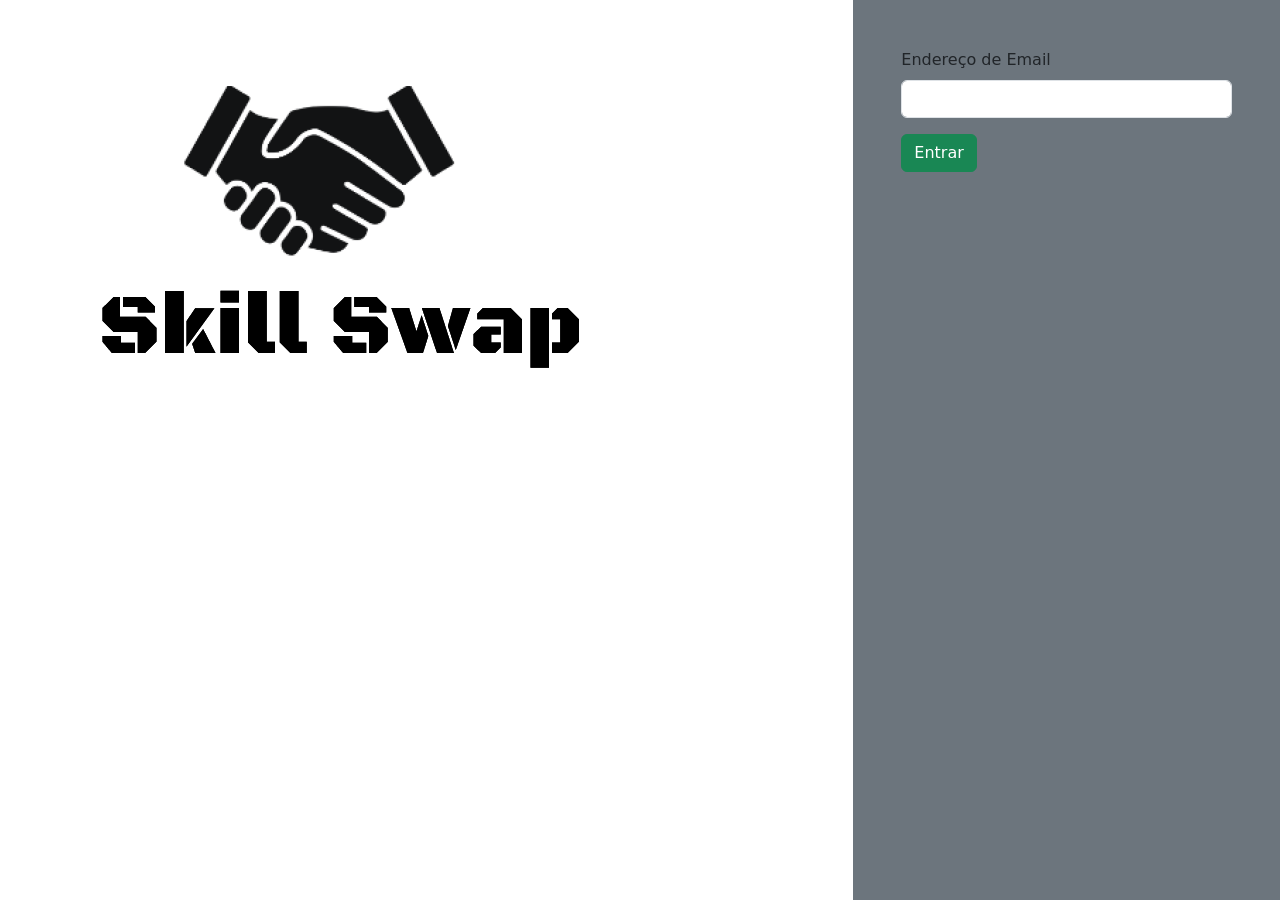
<file: esqueci-minha-senha.html>
<!doctype html>
<html lang="en">
  <head>
    <meta charset="utf-8">
    <meta name="viewport" content="width=device-width, initial-scale=1">
    <title>Bootstrap demo</title>
    <link href="https://cdn.jsdelivr.net/npm/bootstrap@5.3.3/dist/css/bootstrap.min.css" rel="stylesheet" integrity="sha384-QWTKZyjpPEjISv5WaRU9OFeRpok6YctnYmDr5pNlyT2bRjXh0JMhjY6hW+ALEwIH" crossorigin="anonymous">
    <link href="style.css" rel="stylesheet">
</head>
<body class="d-flex justify-content-center align-items-center">
    <div class="container-fluid">
      <div class="row">
        <!-- Coluna 1 ocupando 66% da tela -->
        <div class="col-8 bg-lightcoluna p-5" style="height: 100vh;">
          <!-- Conteúdo da coluna 1 -->
          <img src="logo.png" />
        </div>
        <!-- Coluna 2 ocupando 33% da tela -->
        <div class="col-4 bg-secondary coluna p-5">
          <!-- Formulário de login -->
          <form>
            <div class="mb-3">
              <label for="exampleInputEmail1" class="form-label">Endereço de Email</label>
              <input type="email" class="form-control" id="exampleInputEmail1" aria-describedby="emailHelp">
            </div>
            <button type="submit" class="btn btn-success">Entrar</button>
          </form>
        </div>
      </div>
    </div>
  

    
    <script src="https://cdn.jsdelivr.net/npm/bootstrap@5.3.3/dist/js/bootstrap.bundle.min.js" integrity="sha384-YvpcrYf0tY3lHB60NNkmXc5s9fDVZLESaAA55NDzOxhy9GkcIdslK1eN7N6jIeHz" crossorigin="anonymous"></script>
  </body>
</html>
</file>
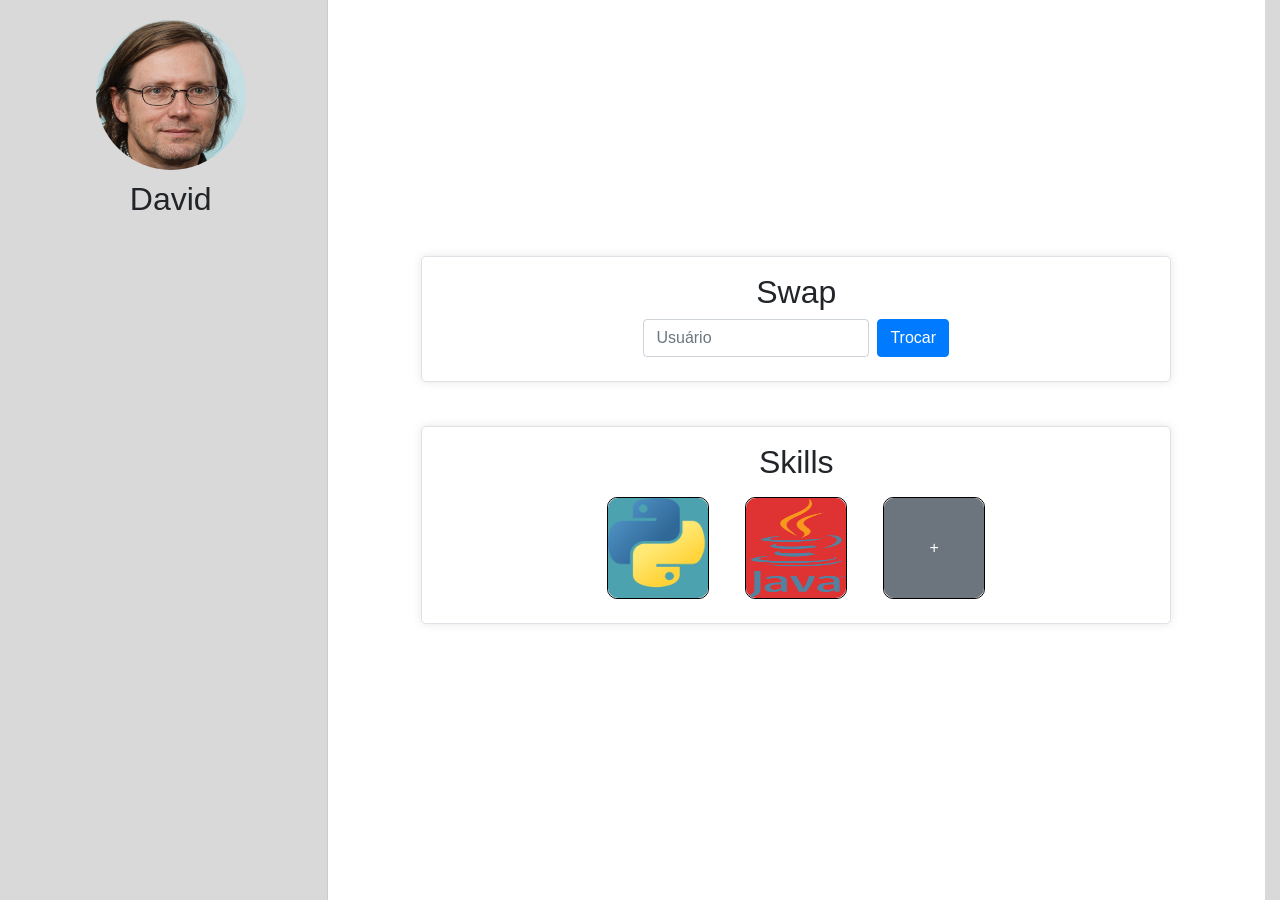
<file: menu/menu.html>
<!DOCTYPE html>
<html lang="en">
<head>
    <meta charset="UTF-8">
    <meta name="viewport" content="width=device-width, initial-scale=1.0">
    <title>Swap Skills</title>
    <link href="https://maxcdn.bootstrapcdn.com/bootstrap/4.0.0/css/bootstrap.min.css" rel="stylesheet">
    <link rel="stylesheet" href="style.css">
</head>
<body>
    <div class="container-fluid">
        <div class="row no-gutters">
            <div class="col-md-3 profile-section d-flex align-items-center flex-column">
                <div class="profile text-center">
                    <img src="david-photo.png" alt="Profile Picture" class="img-fluid rounded-circle">
                    <h2>David</h2>
                </div>
            </div>
            <div class="col-md-9 main-section d-flex flex-column justify-content-center align-items-center bg-white">
                <div class="swap-section text-center mb-4 p-3 border">
                    <h2>Swap</h2>
                    <form class="form-inline justify-content-center" id="swapForm">
                        <input type="text" class="form-control mb-2 mr-sm-2" id="username" placeholder="Usuário" required>
                        <button type="submit" class="btn btn-primary mb-2">Trocar</button>
                    </form>
                    <div id="error-message" class="text-danger mt-2" style="display: none;"></div>
                </div>
                <div class="skills-section text-center p-3 border">
                    <h2>Skills</h2>
                    <div class="d-flex justify-content-center align-items-center">
                        <div class="skill m-2">
                            <img src="phyton.png" alt="Python" class="img-fluid skill-icon" style="background-color: #4CA3AF;">
                        </div>
                        <div class="skill m-2">
                            <img src="java.png" alt="Java" class="img-fluid skill-icon" style="background-color: #DF3232;">
                        </div>
                        <div class="skill m-2">
                            <button class="btn btn-secondary skill-icon">+</button>
                        </div>
                    </div>
                </div>
            </div>
        </div>
    </div>

    <script src="https://code.jquery.com/jquery-3.2.1.slim.min.js"></script>
    <script src="https://cdnjs.cloudflare.com/ajax/libs/popper.js/1.11.0/umd/popper.min.js"></script>
    <script src="https://maxcdn.bootstrapcdn.com/bootstrap/4.0.0/js/bootstrap.min.js"></script>
    <script>
        document.getElementById('swapForm').addEventListener('submit', function(event) {
            event.preventDefault();
            const username = document.getElementById('username').value.toLowerCase();
            const errorMessage = document.getElementById('error-message');

            if (username === 'python' || username === 'java') {
                window.location.href = 'perfil/perfil.html';
            } else {
                errorMessage.textContent = 'Não há um perfil correspondente.';
                errorMessage.style.display = 'block';
            }
        });
    </script>
</body>
</html>
</file>
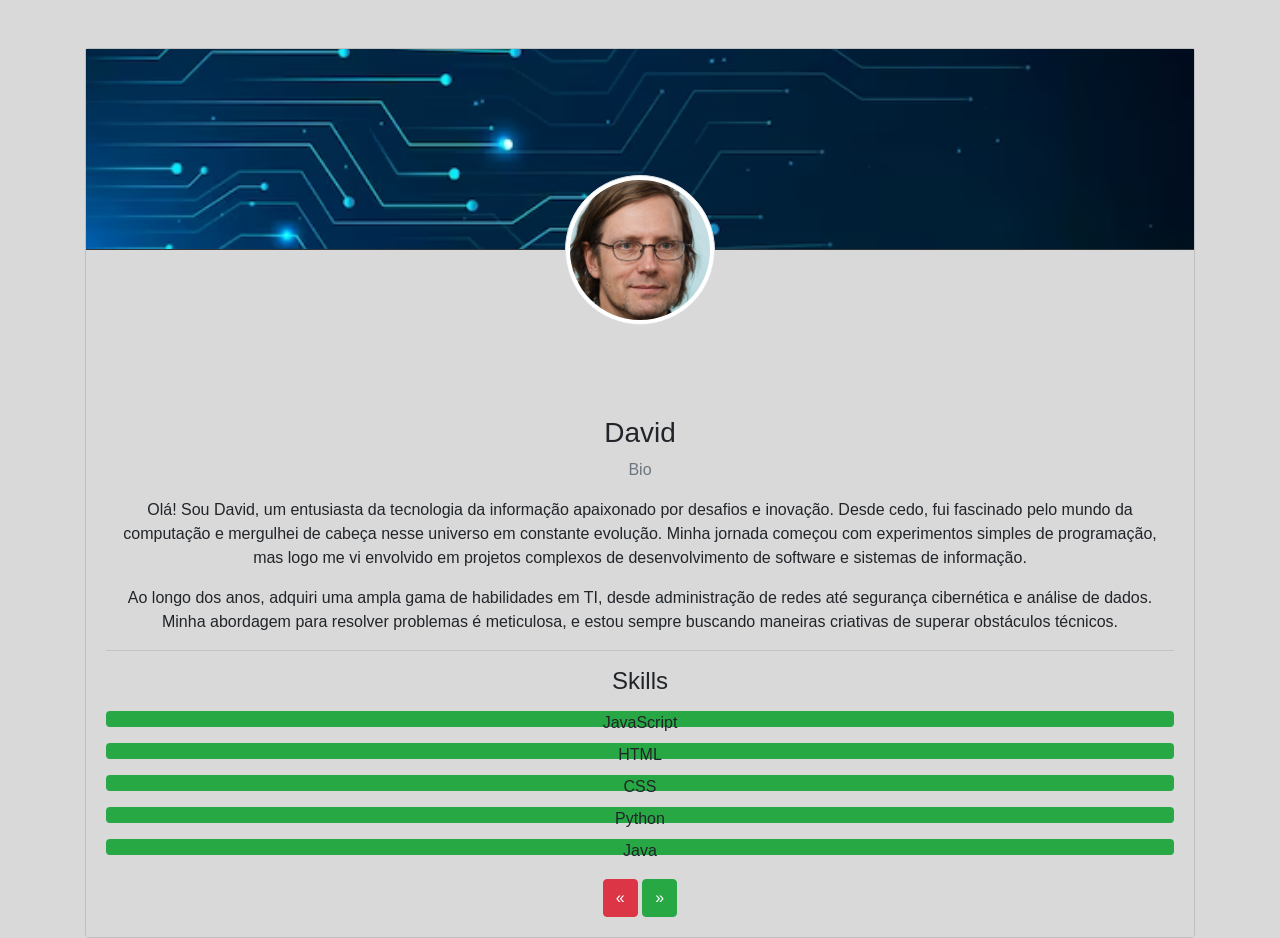
<file: menu/perfil/perfil.html>
<!DOCTYPE html>
<html lang="pt-BR">
<head>
    <meta charset="UTF-8">
    <meta name="viewport" content="width=device-width, initial-scale=1.0">
    <title>Perfil</title>
    <link href="https://stackpath.bootstrapcdn.com/bootstrap/4.5.2/css/bootstrap.min.css" rel="stylesheet">
    <link rel="stylesheet" href="style.css">
</head>
<body>
    <div class="container mt-5">
        <div class="card">
            <div class="card-header bg-dark text-white p-0">
                <img src="header-image.png" alt="Header Image" class="header-img">
            </div>
            <div class="text-center">
                <img src="david-photo.png" alt="David Photo" class="profile-img rounded-circle img-thumbnail">
            </div>
            <div class="card-body text-center">
                <h3 class="mt-3">David</h3>
                <p class="text-muted">Bio</p>
                <p>Olá! Sou David, um entusiasta da tecnologia da informação apaixonado por desafios e inovação. Desde cedo, fui fascinado pelo mundo da computação e mergulhei de cabeça nesse universo em constante evolução. Minha jornada começou com experimentos simples de programação, mas logo me vi envolvido em projetos complexos de desenvolvimento de software e sistemas de informação.</p>
                <p>Ao longo dos anos, adquiri uma ampla gama de habilidades em TI, desde administração de redes até segurança cibernética e análise de dados. Minha abordagem para resolver problemas é meticulosa, e estou sempre buscando maneiras criativas de superar obstáculos técnicos.</p>
                <hr>
                <h4>Skills</h4>
                <div id="skills" class="d-flex justify-content-around flex-wrap">
                </div>
                <div class="mt-3">
                    <button class="btn btn-danger">&laquo;</button>
                    <button class="btn btn-success">&raquo;</button>
                </div>
            </div>
        </div>
    </div>

    <script src="https://code.jquery.com/jquery-3.5.1.slim.min.js"></script>
    <script src="https://cdn.jsdelivr.net/npm/@popperjs/core@2.9.2/dist/umd/popper.min.js"></script>
    <script src="https://stackpath.bootstrapcdn.com/bootstrap/4.5.2/js/bootstrap.min.js"></script>
    <script src="script.js"></script>
</body>
</html>
</file>
<file: style.css>
/* Estilo para fazer as colunas ocuparem 100% da altura da página */
html, body {
    height: 100%;
  }
  
  .row {
    height: 100%;
  }
</file>
<file: menu/style.css>
body {
    background-color:#D9D9D9;
    margin: 0;
    height: 100vh;
    display: flex;
    justify-content: center;
    align-items: center;
}

.profile-section {
    text-align: center;
    padding: 20px;
    height: 100vh;
    border-right: 1px solid #ccc;
    background-color: #D9D9D9;
}

.profile-section img {
    width: 150px;
    height: 150px;
}

.profile-section h2 {
    margin-top: 10px;
}

.main-section {
    display: flex;
    flex-direction: column;
    justify-content: center;
    align-items: center;
    height: 100vh;
    padding: 20px;
}

.swap-section, .skills-section {
    width: 80%;
    background-color: white;
    border: 1px solid #ccc;
    border-radius: 5px;
    box-shadow: 0px 0px 10px rgba(0, 0, 0, 0.1);
    margin-bottom: 20px;
}

.skills-section, .d-flex {
    gap: 20px;
}

.skill {
    text-align: center;
    border: 1px solid black;
    border-radius: 10px;

}

.skill-icon {
    width: 100px;
    height: 100px;
    border-radius: 10px;
}

.profile{
    vertical-align: top;
}
</file>
<file: menu/perfil/style.css>
body {
    background-color: #D9D9D9;
}

.header-img {
    width: 100%;
    height: 200px;
    object-fit: cover;
}

.profile-img {
    width: 150px; 
    height: 150px; 
    margin-top: -75px; 
    object-fit: cover; 
}

.card-body {
    padding-top: 75px;
    background-color: #D9D9D9;
}

.skills-bar {
    background-color: #28a745;
    height: 1rem;
    border-radius: 0.25rem;
    margin: 0.5rem 0;
    flex-basis: 100%;
}

.card{
    background-color:#D9D9D9;
}
</file>
